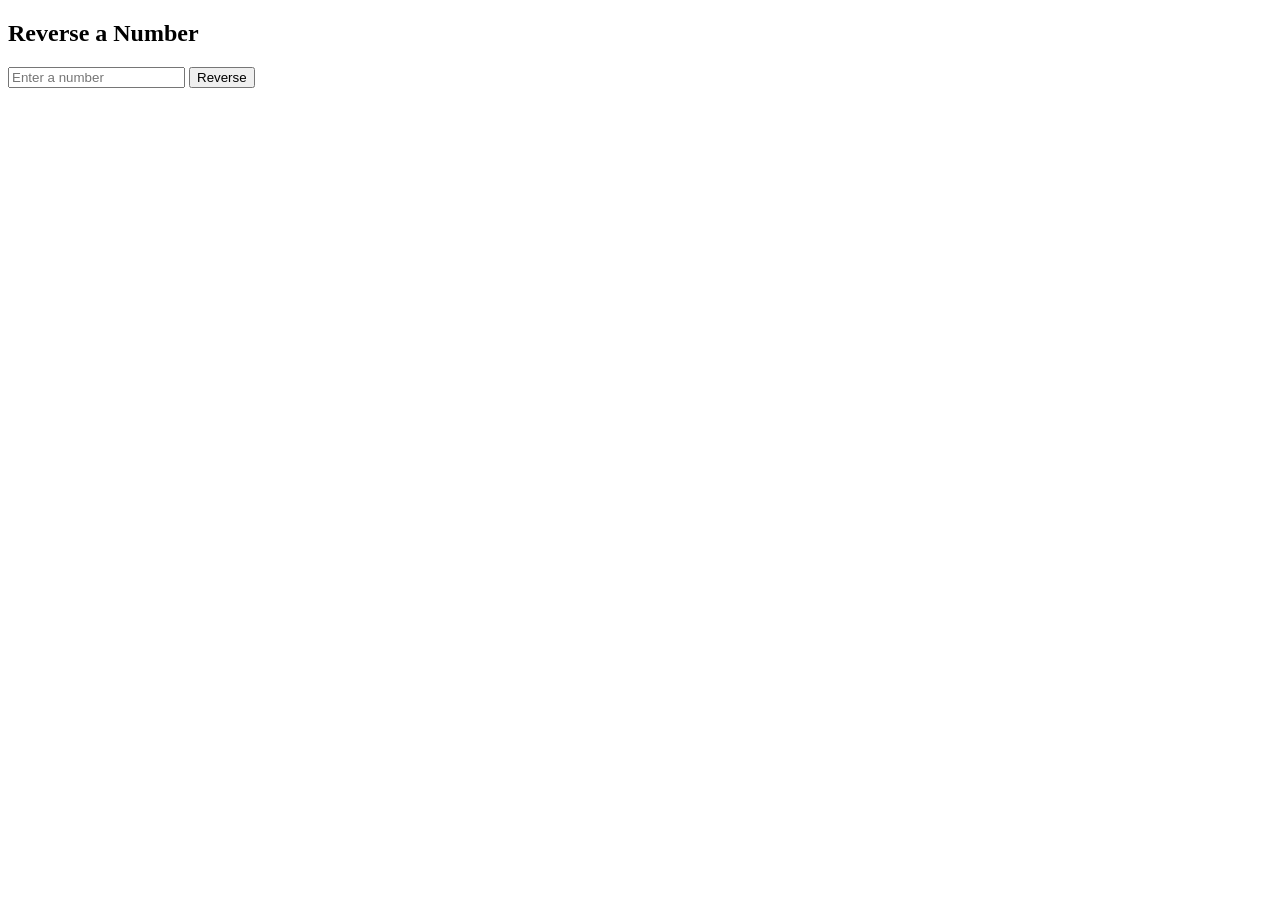
<file: End term practical/index.html>
<!DOCTYPE html>
<html>
<head>
    <title>Reverse a Number</title>
</head>
<body>

    <h2>Reverse a Number</h2>

    <input type="number" id="num" placeholder="Enter a number">
    <button onclick="reverseNumber()">Reverse</button>

    <p id="result"></p>

    <script>
        function reverseNumber() {
            let num = document.getElementById("num").value;
            num = parseInt(num);

            let reversed = 0;

            while (num > 0) {
                let digit = num % 10;
                reversed = reversed * 10 + digit;
                num = Math.floor(num / 10);
            }

            document.getElementById("result").innerText = "Reversed Number: " + reversed;
        }
    </script>

</body>
</html>
</file>
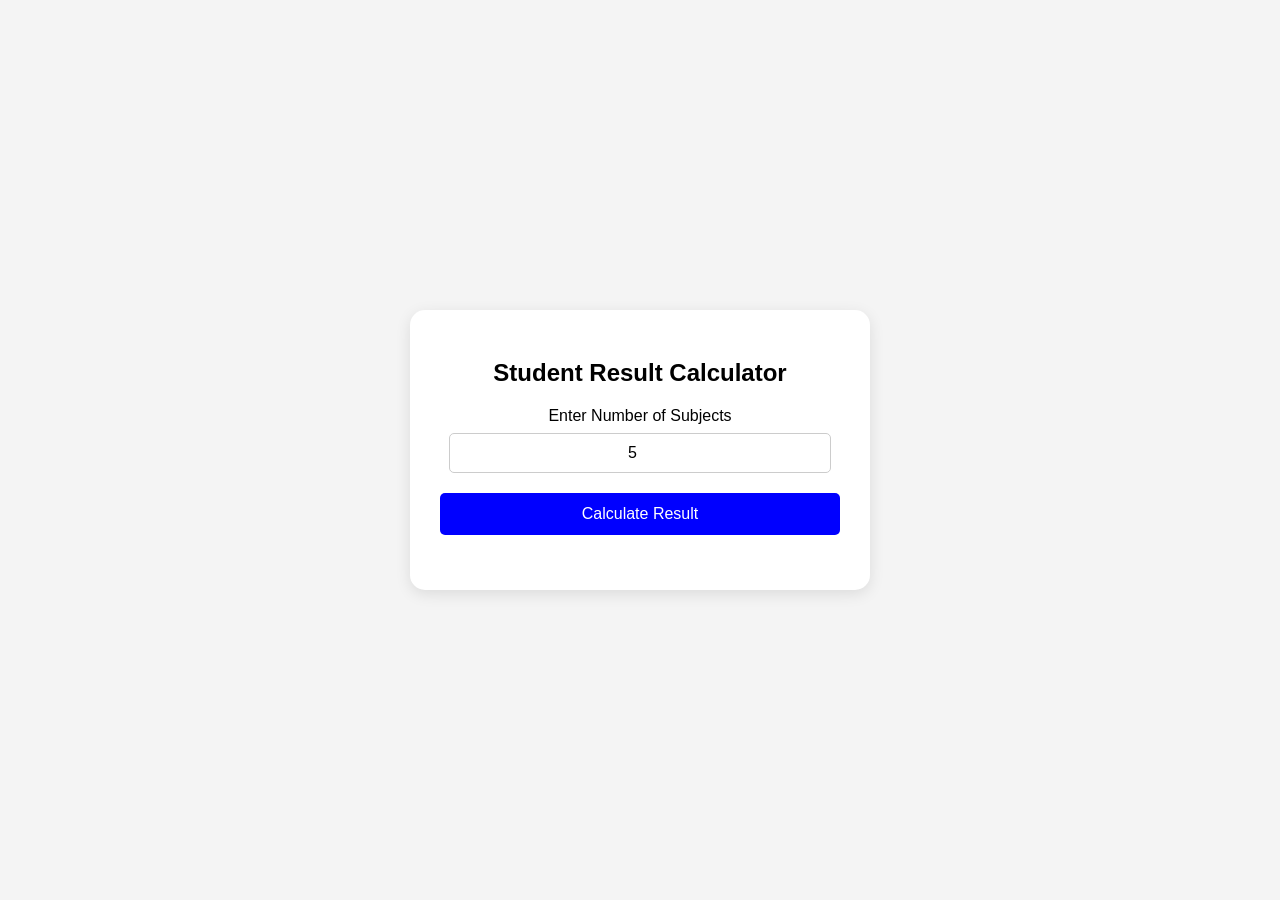
<file: Experiment-04/index.html>
<!DOCTYPE html>
<html lang="en">
<head>
    <meta charset="UTF-8">
    <meta name="viewport" content="width=device-width, initial-scale=1.0">
    <title>Student Result Calculator</title>
    <link rel="stylesheet" href="style.css">
</head>
<body>
    <div class="calculator-container">
        <h2>Student Result Calculator</h2>
        <div class="input-group">
            <label for="subjectCount">Enter Number of Subjects</label>
            <input type="number" id="subjectCount" min="1" value="5">
        </div>
        <button id="calculateBtn">Calculate Result</button>
        <div id="resultDisplay" class="result-box"></div>
    </div>
    <script src="script.js"></script>
</body>
</html>
</file>
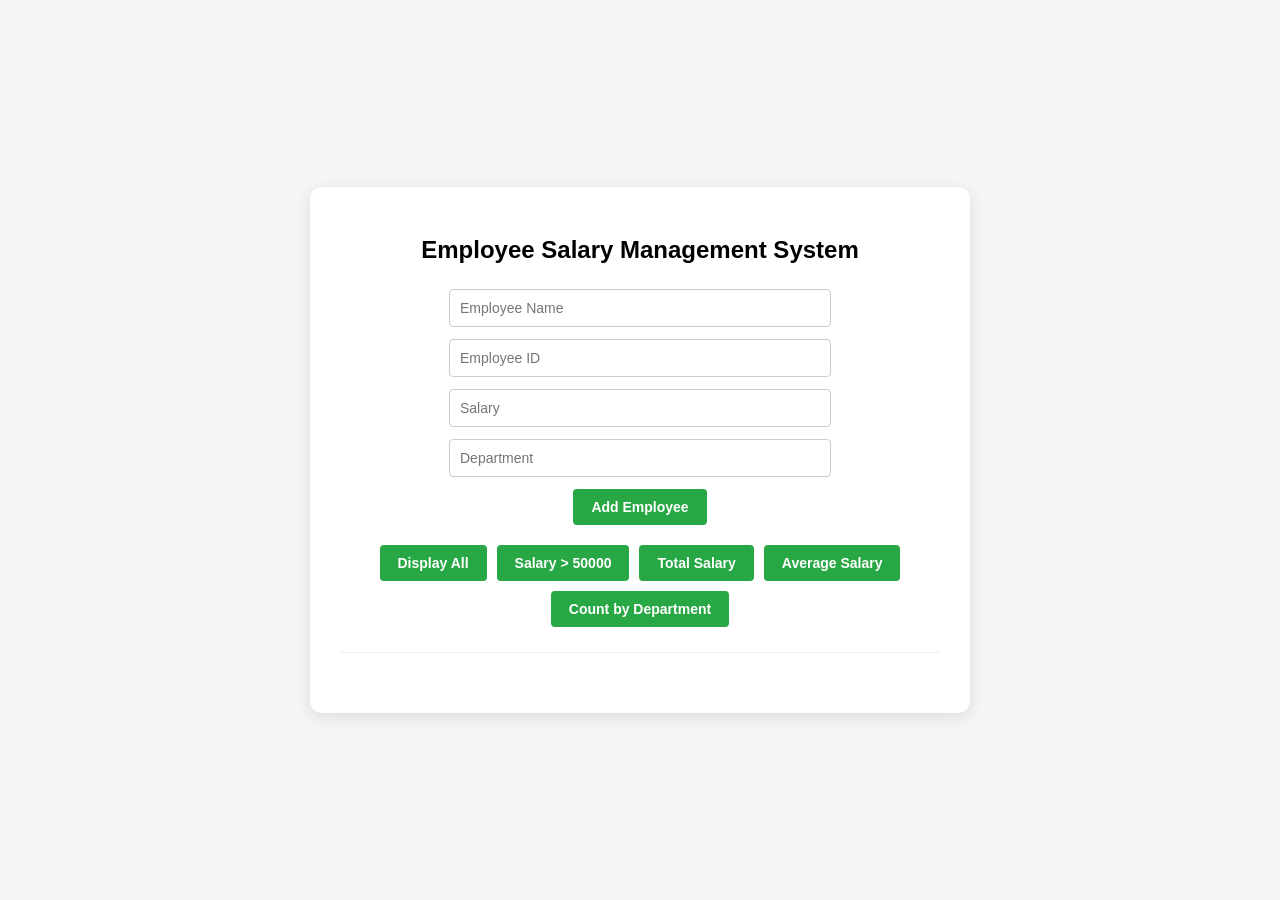
<file: Experiment-05/index.html>
<!DOCTYPE html>
<html lang="en">
<head>
    <meta charset="UTF-8">
    <meta name="viewport" content="width=device-width, initial-scale=1.0">
    <title>Employee Salary Management System</title>
    <link rel="stylesheet" href="style.css">
</head>
<body>
    <div class="container">
        <h2>Employee Salary Management System</h2>
        
        <div class="form-container">
            <input type="text" id="empName" placeholder="Employee Name">
            <input type="text" id="empId" placeholder="Employee ID">
            <input type="number" id="empSalary" placeholder="Salary">
            <input type="text" id="empDept" placeholder="Department">
            <button id="addBtn">Add Employee</button>
        </div>

        <div class="action-buttons">
            <button id="displayAllBtn">Display All</button>
            <button id="filterBtn">Salary > 50000</button>
            <button id="totalBtn">Total Salary</button>
            <button id="avgBtn">Average Salary</button>
            <button id="countDeptBtn">Count by Department</button>
        </div>

        <div id="outputDisplay" class="output-box"></div>
    </div>
    <script src="script.js"></script>
</body>
</html>
</file>
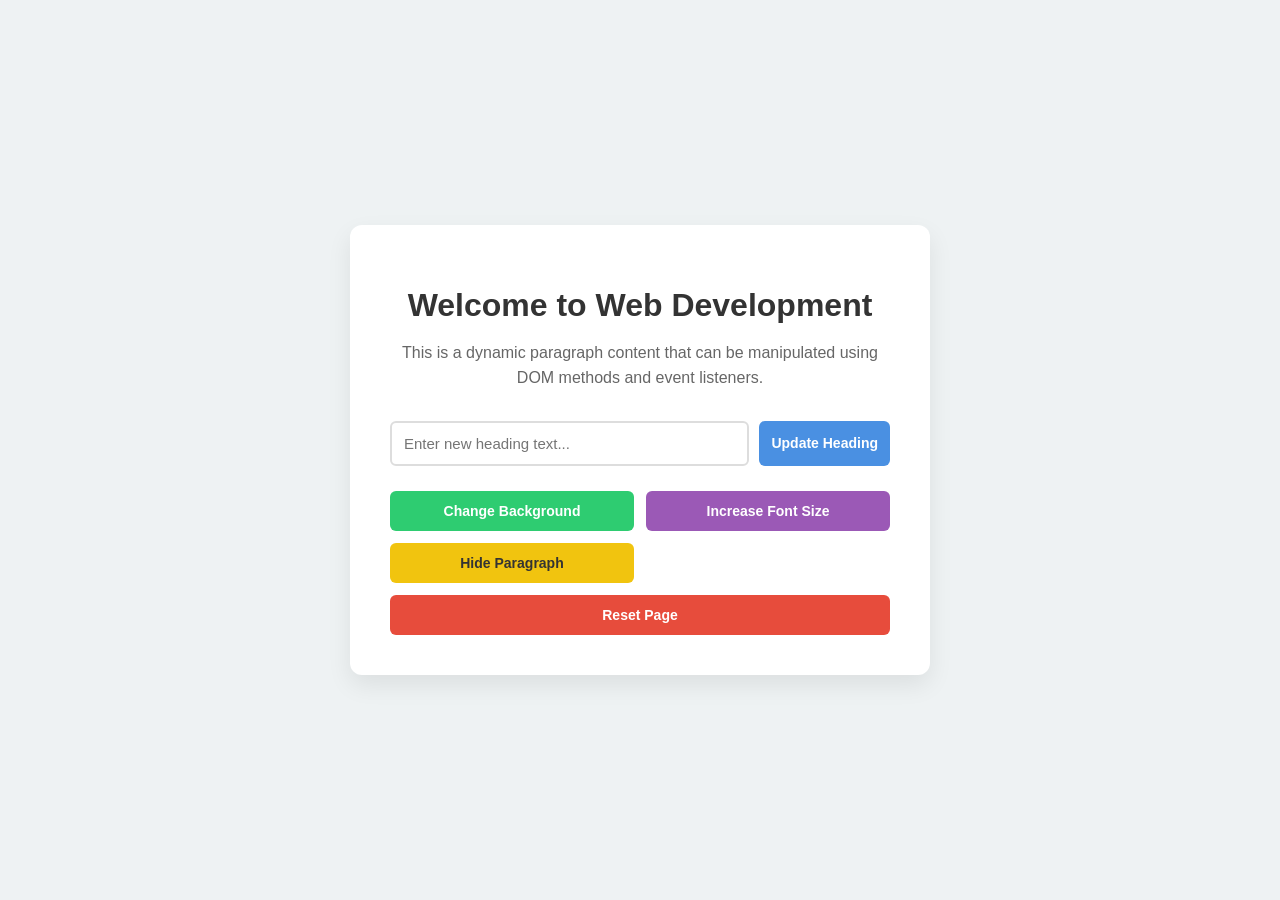
<file: Experiment-06/index.html>
<!DOCTYPE html>
<html lang="en">
<head>
    <meta charset="UTF-8">
    <meta name="viewport" content="width=device-width, initial-scale=1.0">
    <title>DOM Manipulation and Event Handling</title>
    <link rel="stylesheet" href="style.css">
</head>
<body>
    <div class="card">
        <h1 id="mainHeading">Welcome to Web Development</h1>
        <p id="mainParagraph">This is a dynamic paragraph content that can be manipulated using DOM methods and event listeners.</p>
        
        <div class="input-section">
            <input type="text" id="textInput" placeholder="Enter new heading text...">
            <button id="changeTextBtn">Update Heading</button>
        </div>

        <div class="control-panel">
            <button id="colorBtn" class="btn-color">Change Background</button>
            <button id="sizeBtn" class="btn-size">Increase Font Size</button>
            <button id="toggleBtn" class="btn-toggle">Hide Paragraph</button>
            <button id="resetBtn" class="btn-reset">Reset Page</button>
        </div>
    </div>
    <script src="script.js"></script>
</body>
</html>
</file>
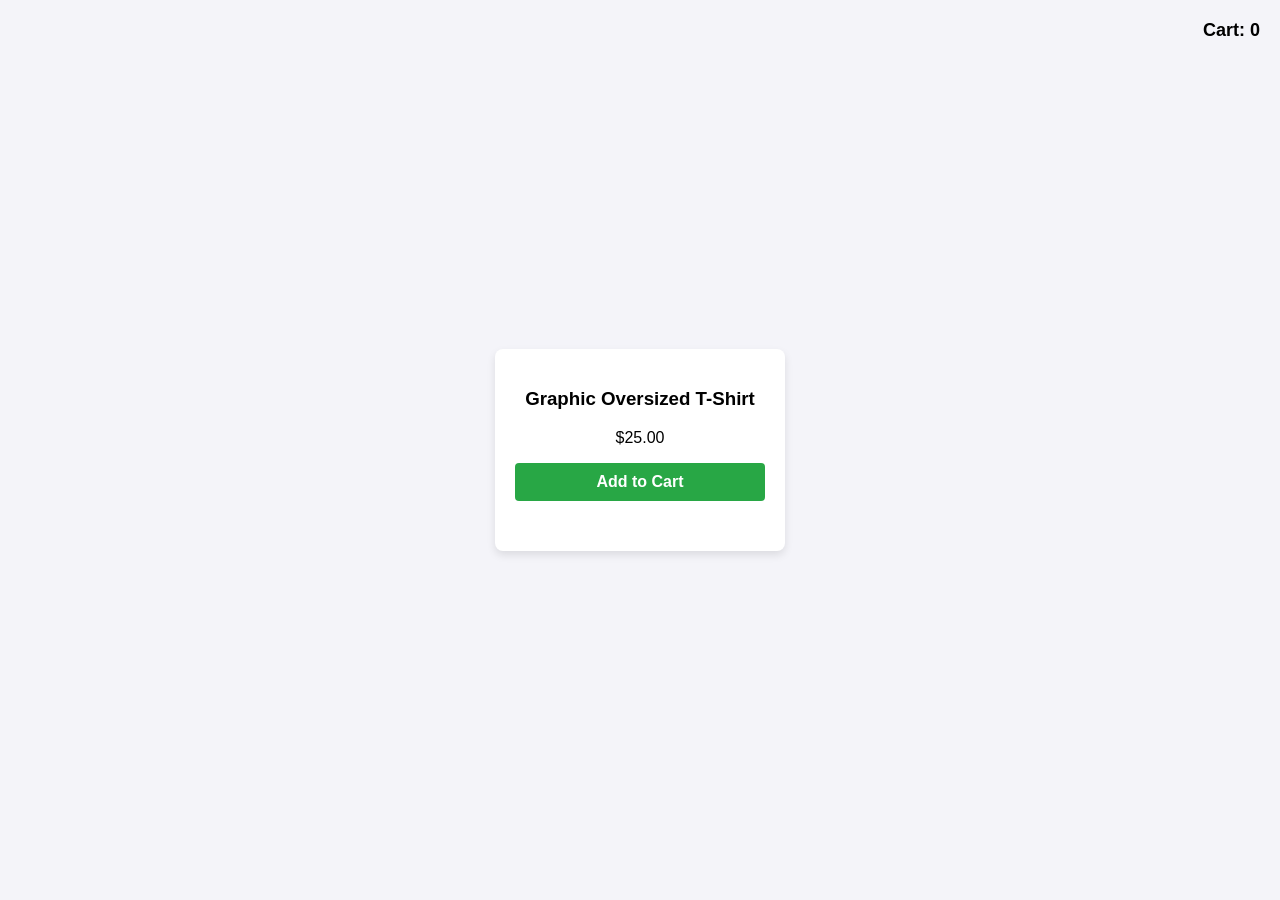
<file: project/index.html>
<!DOCTYPE html>
<html lang="en">
<head>
    <meta charset="UTF-8">
    <meta name="viewport" content="width=device-width, initial-scale=1.0">
    <title>Simple Add to Cart</title>
    <link rel="stylesheet" href="style.css">
</head>
<body>

    <div class="navbar">
        Cart: <span id="cart-count">0</span>
    </div>

    <div class="product-card">
        <h3>Graphic Oversized T-Shirt</h3>
        <p>$25.00</p>
        <button class="add-to-cart-btn" id="addToCartBtn">Add to Cart</button>
        <div class="message" id="successMessage">Added!</div>
    </div>

    <script src="script.js"></script>
</body>
</html>
</file>
<file: Experiment-04/style.css>
body {
    font-family: Arial, sans-serif;
    background-color: #f4f4f4;
    display: flex;
    justify-content: center;
    align-items: center;
    height: 100vh;
    margin: 0;
}

.calculator-container {
    background-color: #ffffff;
    padding: 30px;
    border-radius: 15px;
    box-shadow: 0 4px 15px rgba(0, 0, 0, 0.1);
    text-align: center;
    width: 400px;
}

h2 {
    margin-bottom: 20px;
    color: #000000;
}

.input-group {
    margin-bottom: 20px;
}

label {
    display: block;
    margin-bottom: 8px;
    font-size: 16px;
}

input {
    width: 90%;
    padding: 10px;
    font-size: 16px;
    border: 1px solid #ccc;
    border-radius: 5px;
    text-align: center;
}

button {
    background-color: #0000ff;
    color: white;
    border: none;
    padding: 12px 25px;
    font-size: 16px;
    border-radius: 5px;
    cursor: pointer;
    width: 100%;
}

button:hover {
    background-color: #0000cc;
}

.result-box {
    margin-top: 25px;
    text-align: center;
    font-size: 18px;
    font-weight: bold;
    line-height: 1.6;
}
</file>
<file: Experiment-05/style.css>
body {
    font-family: Arial, sans-serif;
    background-color: #f5f5f5;
    display: flex;
    justify-content: center;
    align-items: center;
    min-height: 100vh;
    margin: 0;
}

.container {
    background-color: #ffffff;
    padding: 30px;
    border-radius: 12px;
    box-shadow: 0 4px 15px rgba(0, 0, 0, 0.1);
    width: 600px;
    text-align: center;
}

h2 {
    color: #000000;
    margin-bottom: 25px;
}

.form-container {
    display: flex;
    flex-direction: column;
    align-items: center;
    gap: 12px;
    margin-bottom: 20px;
}

input {
    width: 60%;
    padding: 10px;
    font-size: 14px;
    border: 1px solid #ccc;
    border-radius: 4px;
}

button {
    background-color: #28a745;
    color: white;
    border: none;
    padding: 10px 18px;
    font-size: 14px;
    border-radius: 4px;
    cursor: pointer;
    font-weight: bold;
}

button:hover {
    background-color: #218838;
}

.action-buttons {
    display: flex;
    flex-wrap: wrap;
    justify-content: center;
    gap: 10px;
    margin-top: 15px;
    margin-bottom: 25px;
}

.output-box {
    text-align: left;
    margin-top: 20px;
    padding: 15px;
    border-top: 1px solid #eee;
    font-size: 15px;
    line-height: 1.6;
}

.output-box h3 {
    margin-top: 0;
    color: #333;
}
</file>
<file: Experiment-06/style.css>
body {
    font-family: 'Segoe UI', Tahoma, Geneva, Verdana, sans-serif;
    background-color: #eef2f3;
    display: flex;
    justify-content: center;
    align-items: center;
    height: 100vh;
    margin: 0;
    transition: background-color 0.4s ease;
}

.card {
    background-color: #ffffff;
    padding: 40px;
    border-radius: 12px;
    box-shadow: 0 10px 25px rgba(0, 0, 0, 0.08);
    width: 500px;
    text-align: center;
    transition: background-color 0.4s ease;
}

h1 {
    color: #333333;
    margin-bottom: 15px;
    transition: font-size 0.3s ease, color 0.3s ease;
}

p {
    color: #666666;
    font-size: 16px;
    line-height: 1.6;
    margin-bottom: 30px;
    transition: opacity 0.3s ease;
}

.input-section {
    display: flex;
    gap: 10px;
    margin-bottom: 25px;
}

input {
    flex: 1;
    padding: 12px;
    font-size: 15px;
    border: 2px solid #ddd;
    border-radius: 6px;
    outline: none;
    transition: border-color 0.3s;
}

input:focus {
    border-color: #4a90e2;
}

.control-panel {
    display: grid;
    grid-template-columns: 1fr 1fr;
    gap: 12px;
}

button {
    padding: 12px;
    font-size: 14px;
    font-weight: 600;
    border: none;
    border-radius: 6px;
    cursor: pointer;
    transition: background-color 0.2s, transform 0.1s;
}

button:active {
    transform: scale(0.98);
}

#changeTextBtn {
    background-color: #4a90e2;
    color: white;
}

#changeTextBtn:hover {
    background-color: #357abd;
}

.btn-color {
    background-color: #2ecc71;
    color: white;
}

.btn-color:hover {
    background-color: #27ae60;
}

.btn-size {
    background-color: #9b59b6;
    color: white;
}

.btn-size:hover {
    background-color: #8e44ad;
}

.btn-toggle {
    background-color: #f1c40f;
    color: #333;
}

.btn-toggle:hover {
    background-color: #f39c12;
}

.btn-reset {
    background-color: #e74c3c;
    color: white;
    grid-column: span 2;
}

.btn-reset:hover {
    background-color: #c0392b;
}
</file>
<file: project/style.css>
body {
    font-family: Arial, sans-serif;
    display: flex;
    flex-direction: column;
    align-items: center;
    justify-content: center;
    height: 100vh;
    background-color: #f4f4f9;
    margin: 0;
}

.navbar {
    position: absolute;
    top: 20px;
    right: 20px;
    font-size: 18px;
    font-weight: bold;
}

.product-card {
    background: white;
    padding: 20px;
    border-radius: 8px;
    box-shadow: 0 4px 8px rgba(0,0,0,0.1);
    text-align: center;
    width: 250px;
}

.add-to-cart-btn {
    background-color: #28a745;
    color: white;
    border: none;
    padding: 10px 20px;
    font-size: 16px;
    font-weight: bold;
    border-radius: 4px;
    cursor: pointer;
    transition: background 0.2s ease, transform 0.1s ease;
    width: 100%;
}

.add-to-cart-btn:hover {
    background-color: #218838;
}

.add-to-cart-btn:active {
    transform: scale(0.98);
}

.message {
    color: #28a745;
    font-size: 14px;
    margin-top: 10px;
    height: 20px;
    opacity: 0;
    transition: opacity 0.3s ease;
}
</file>
